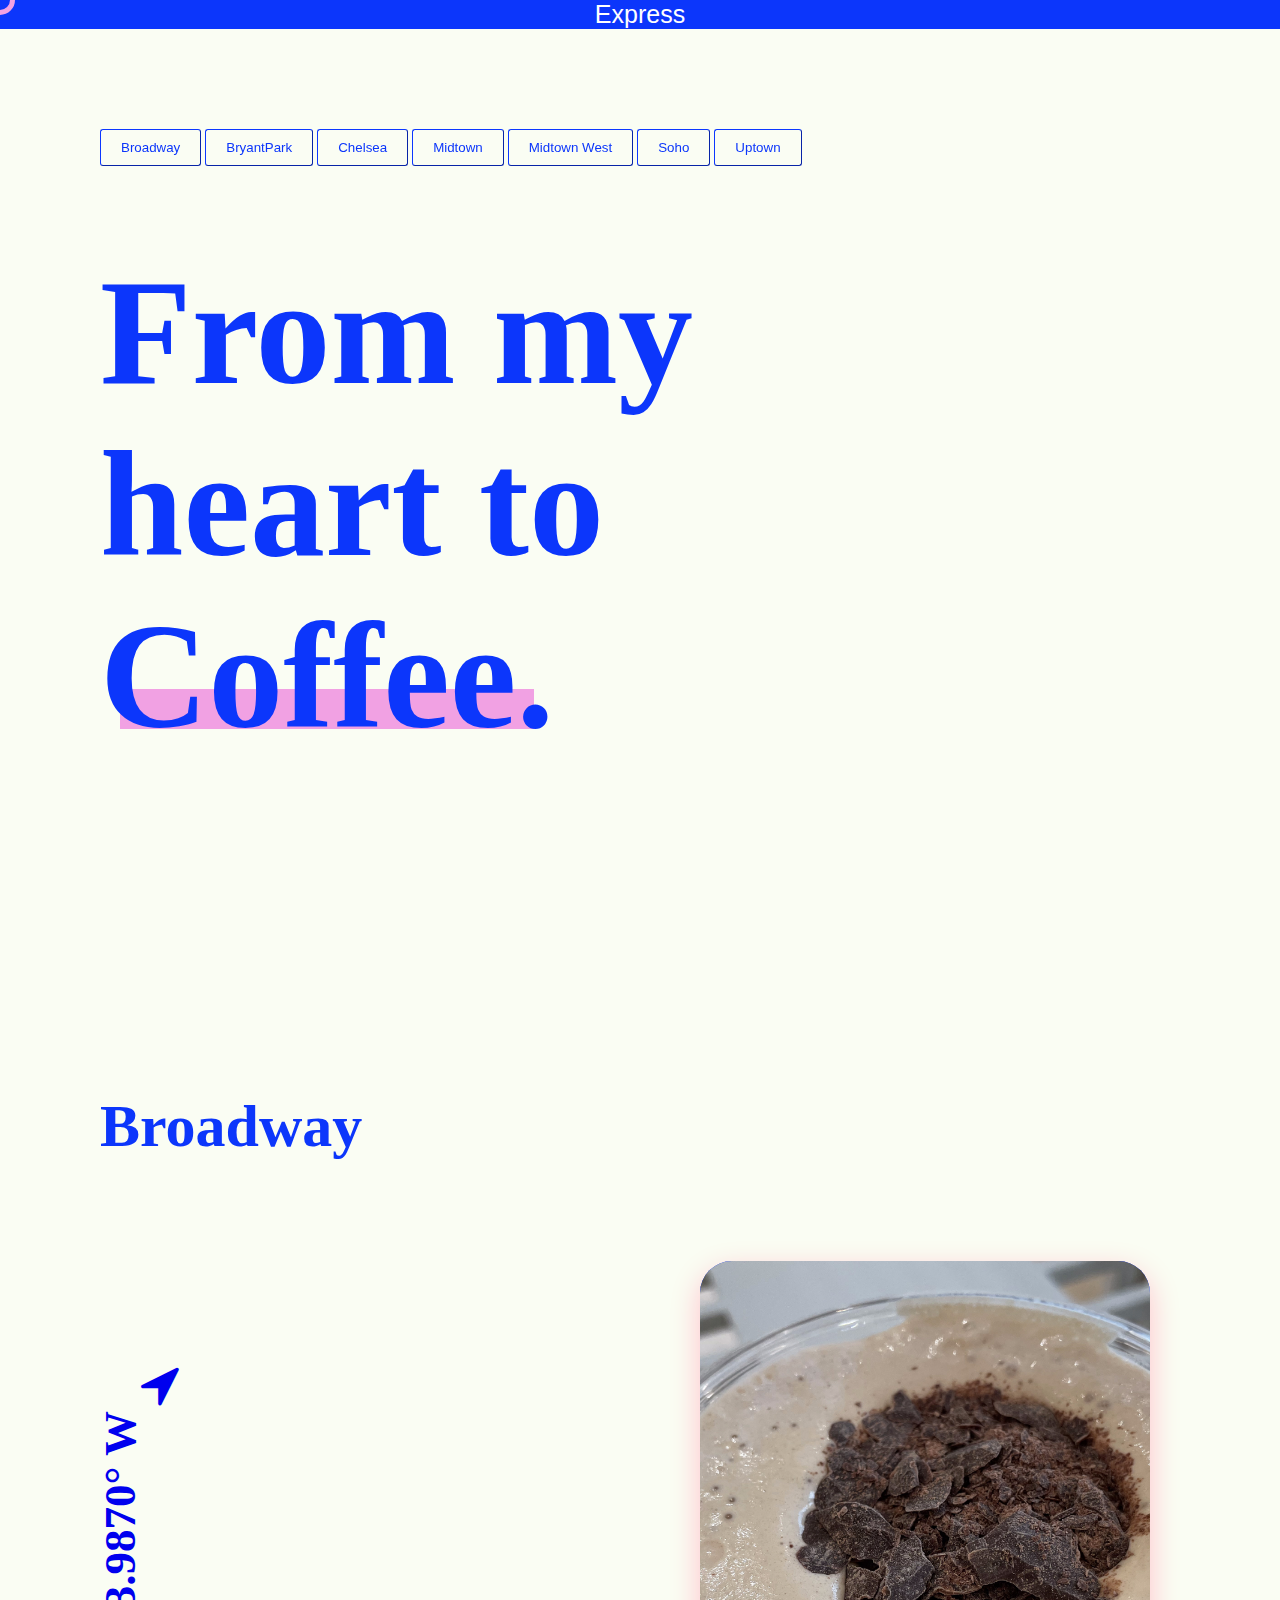
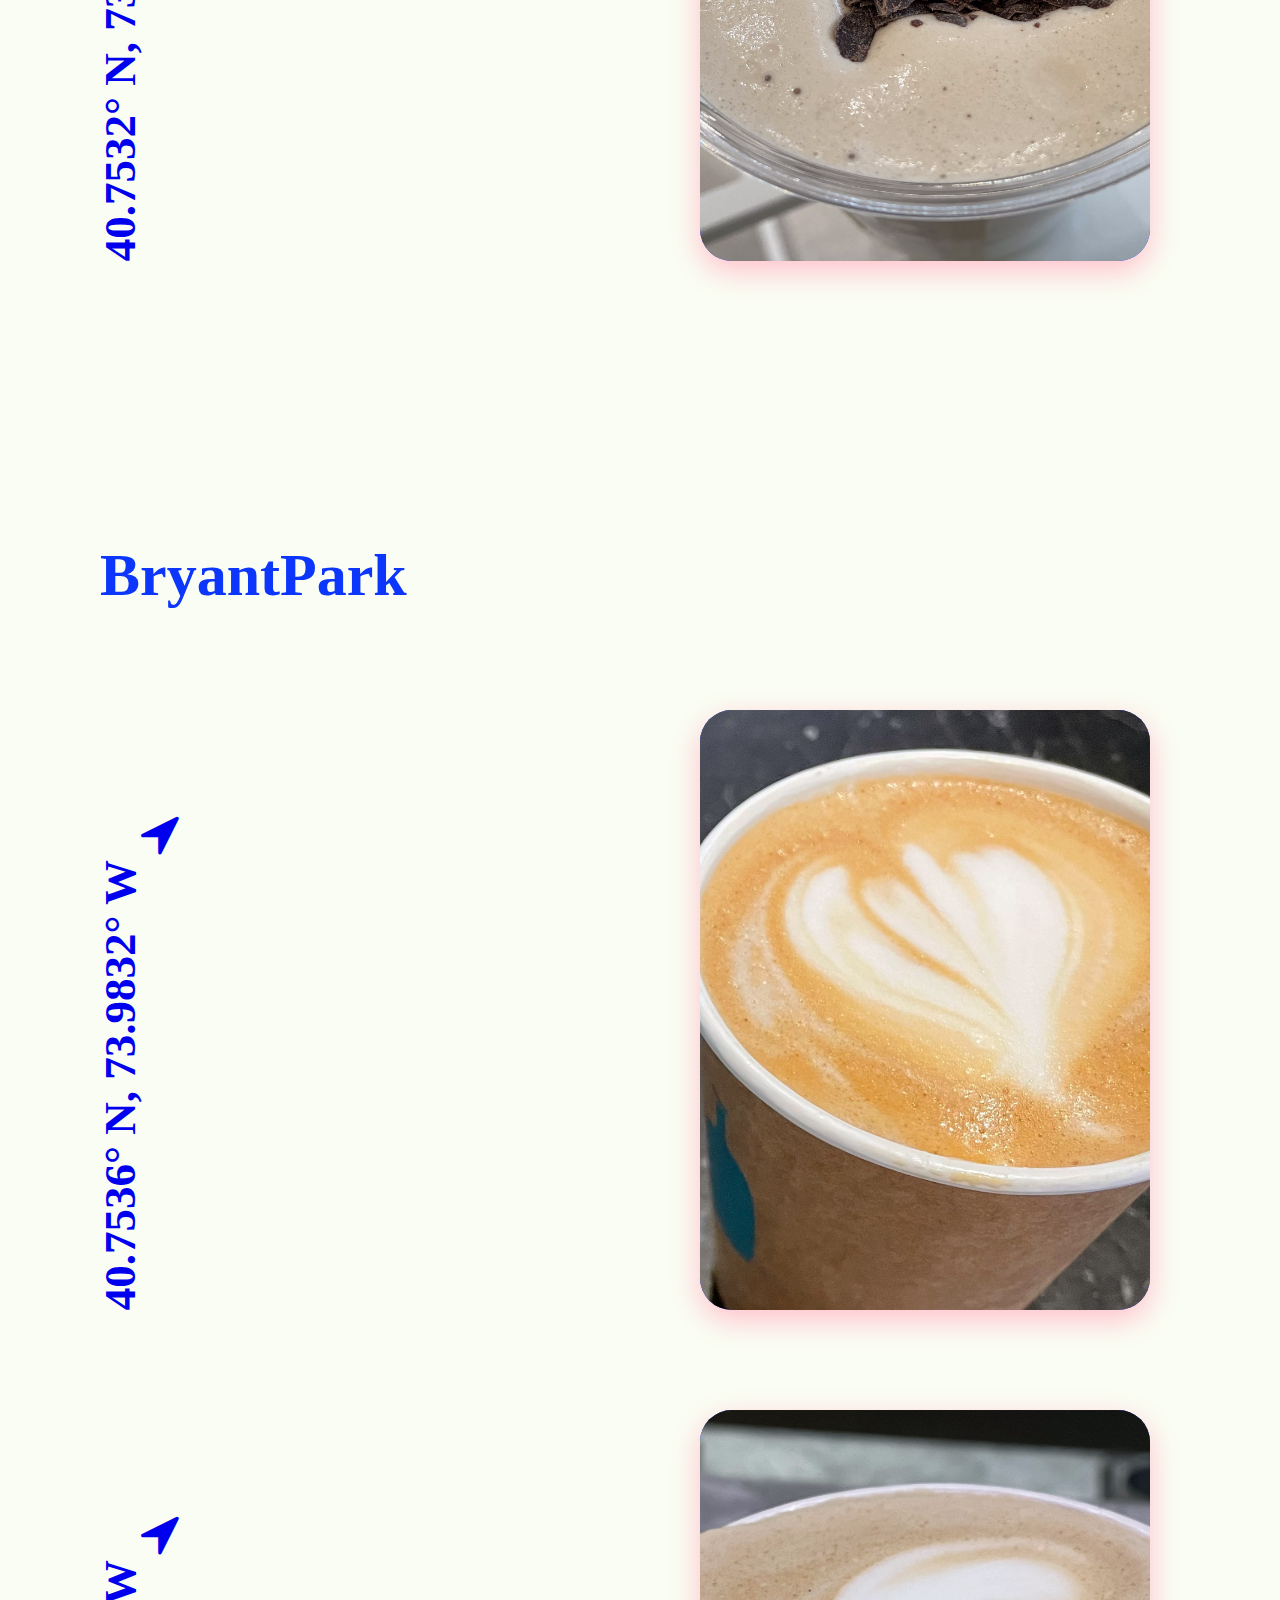
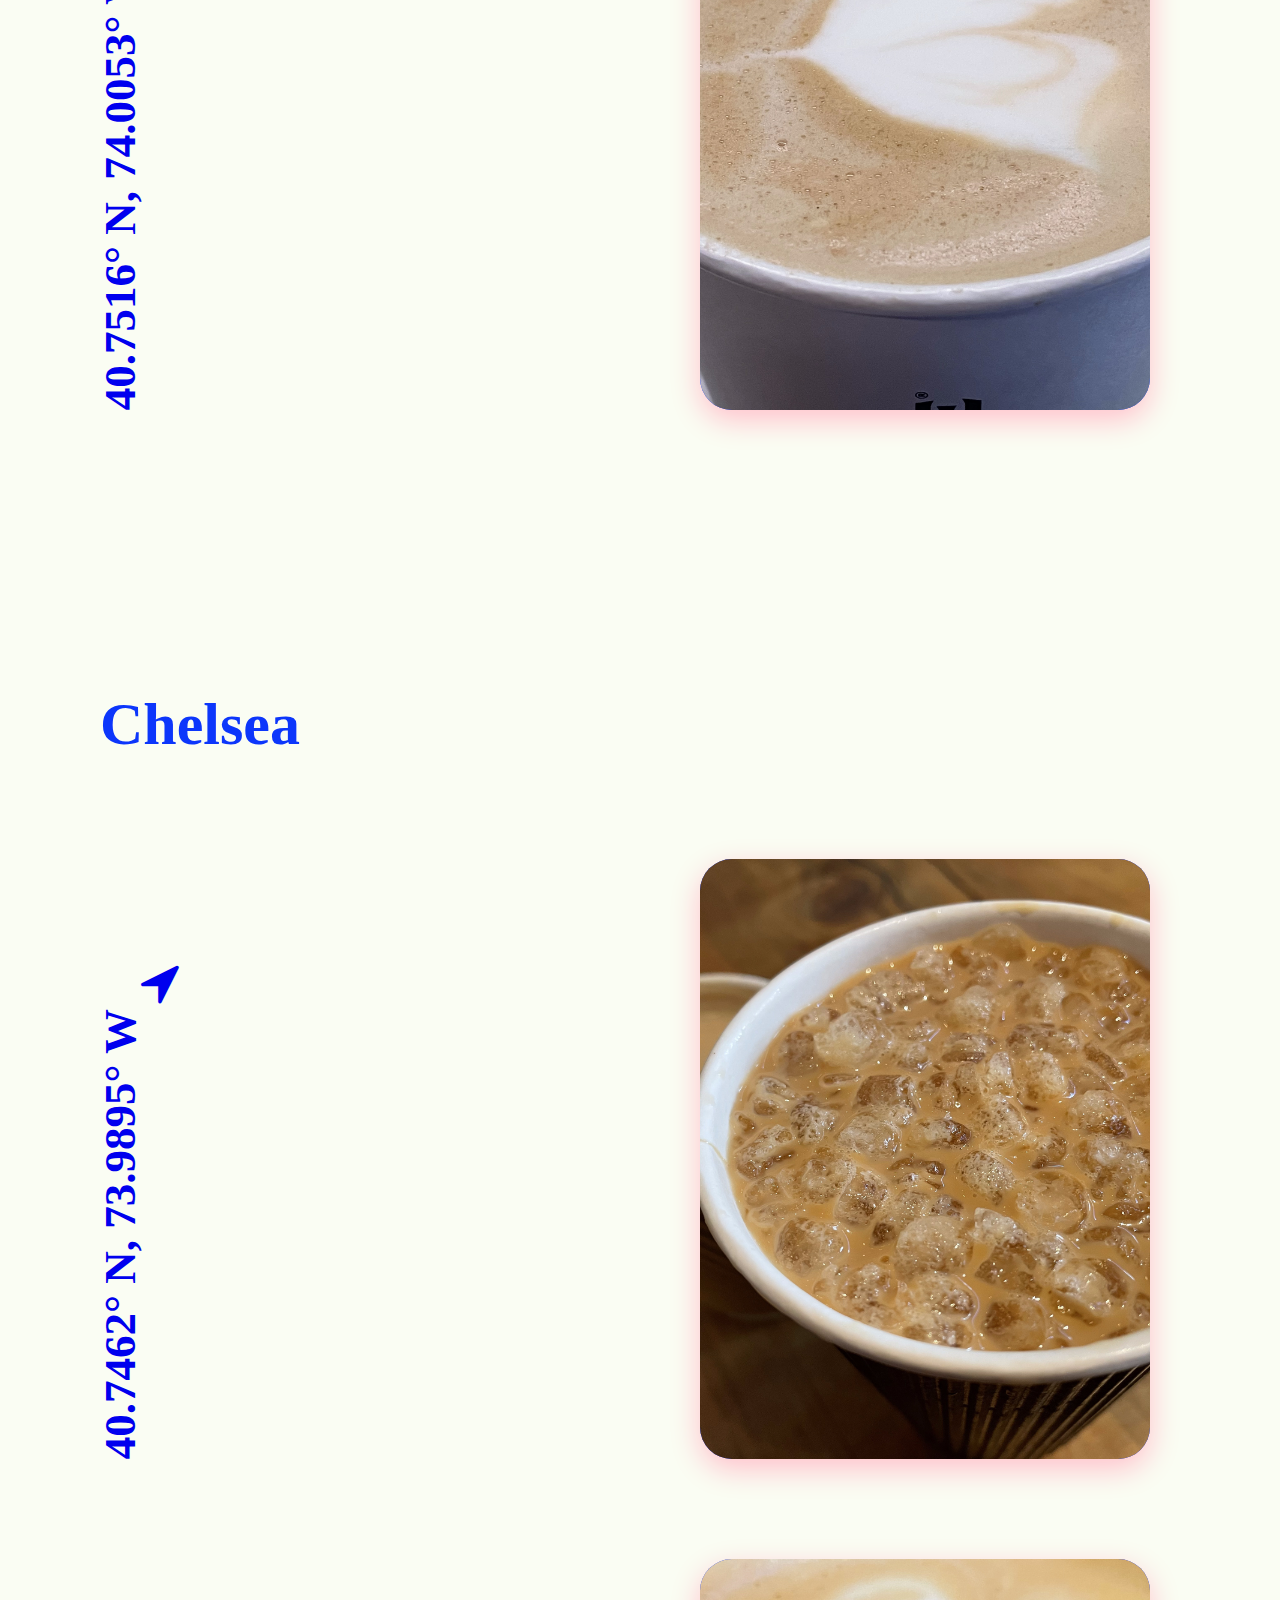
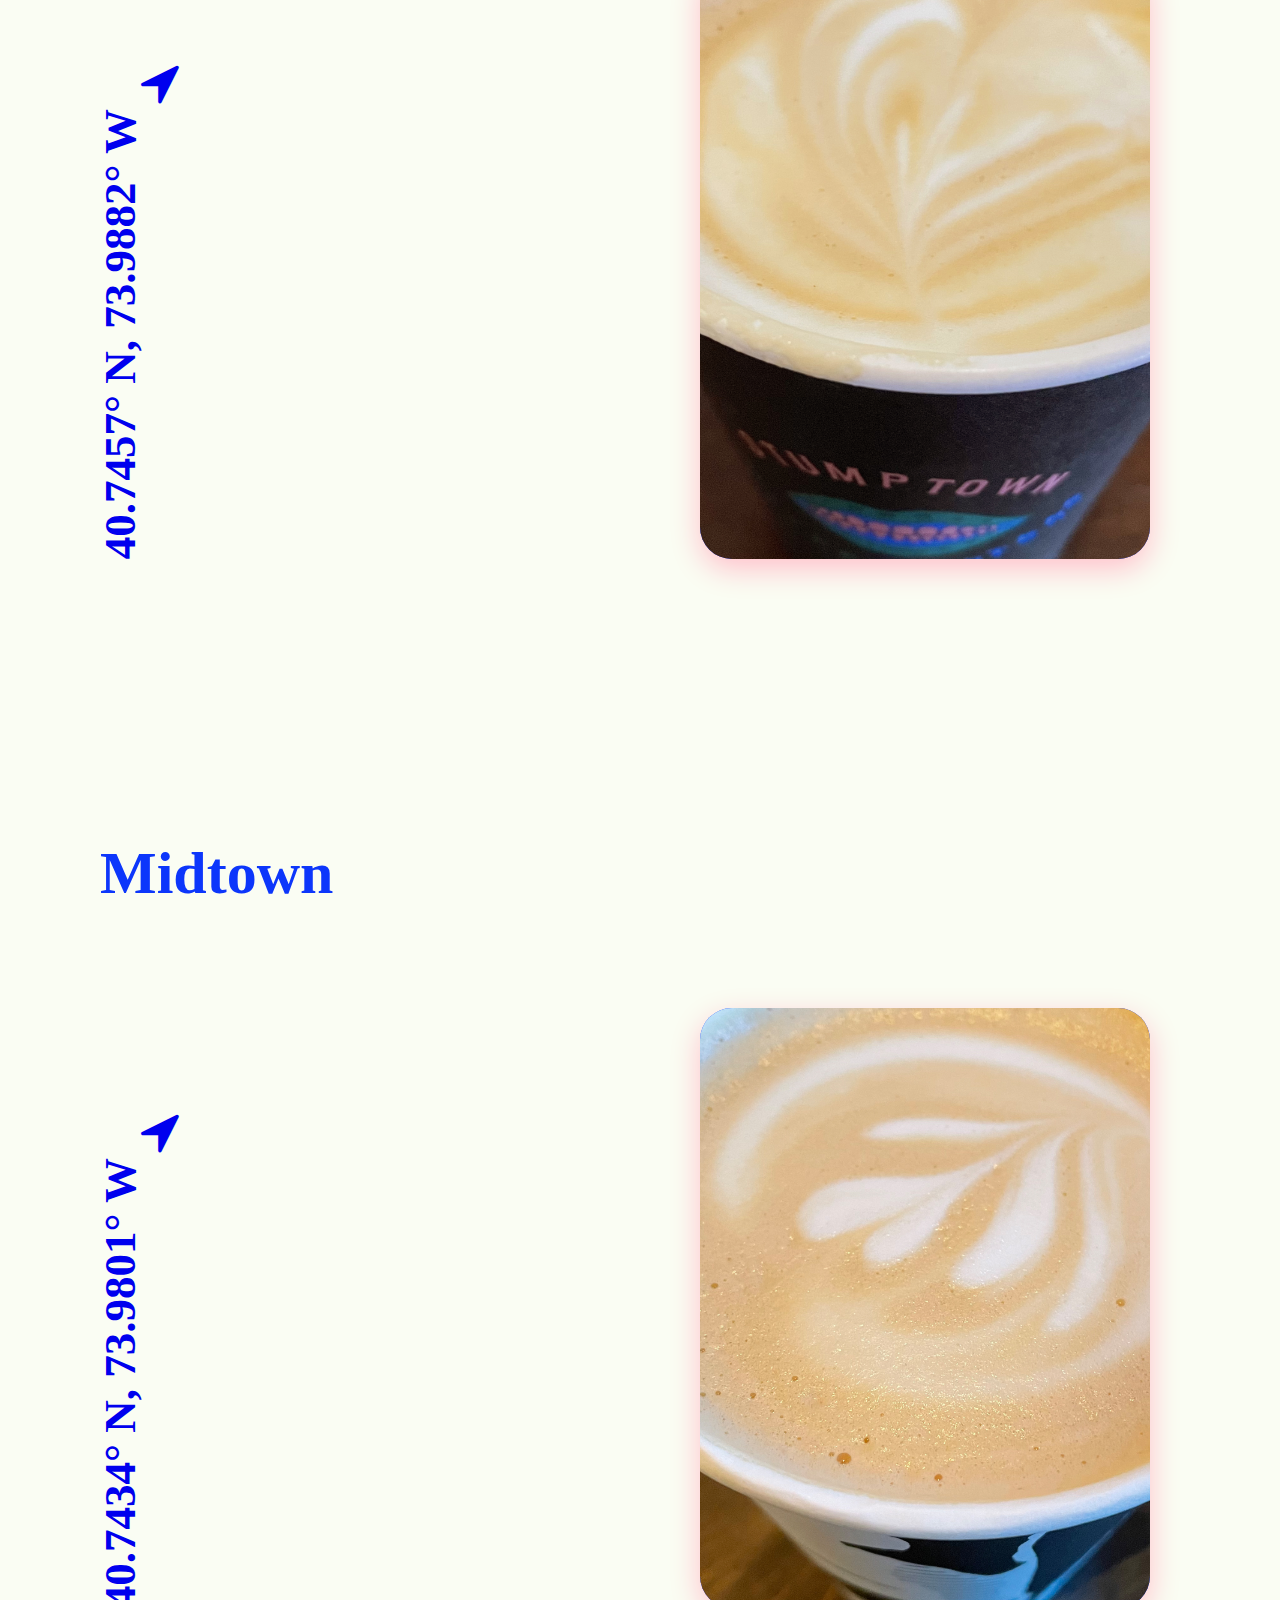
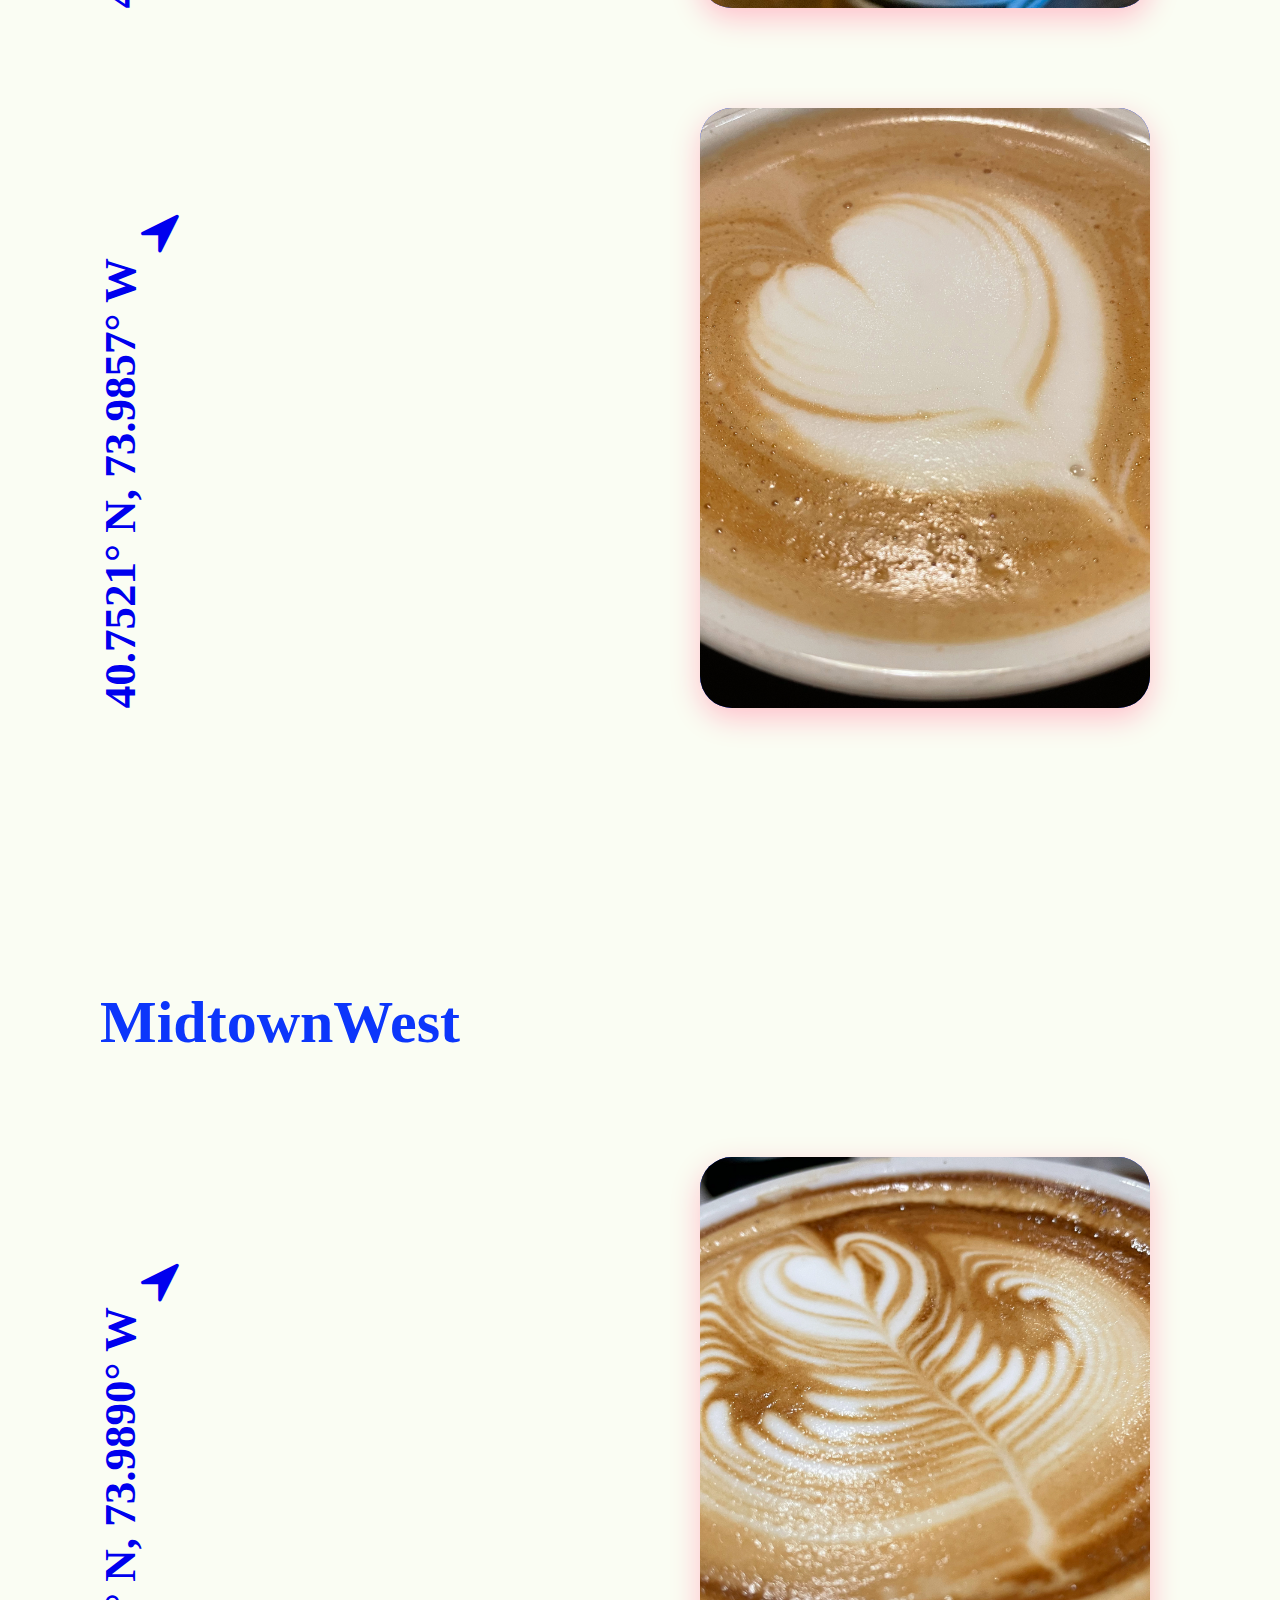
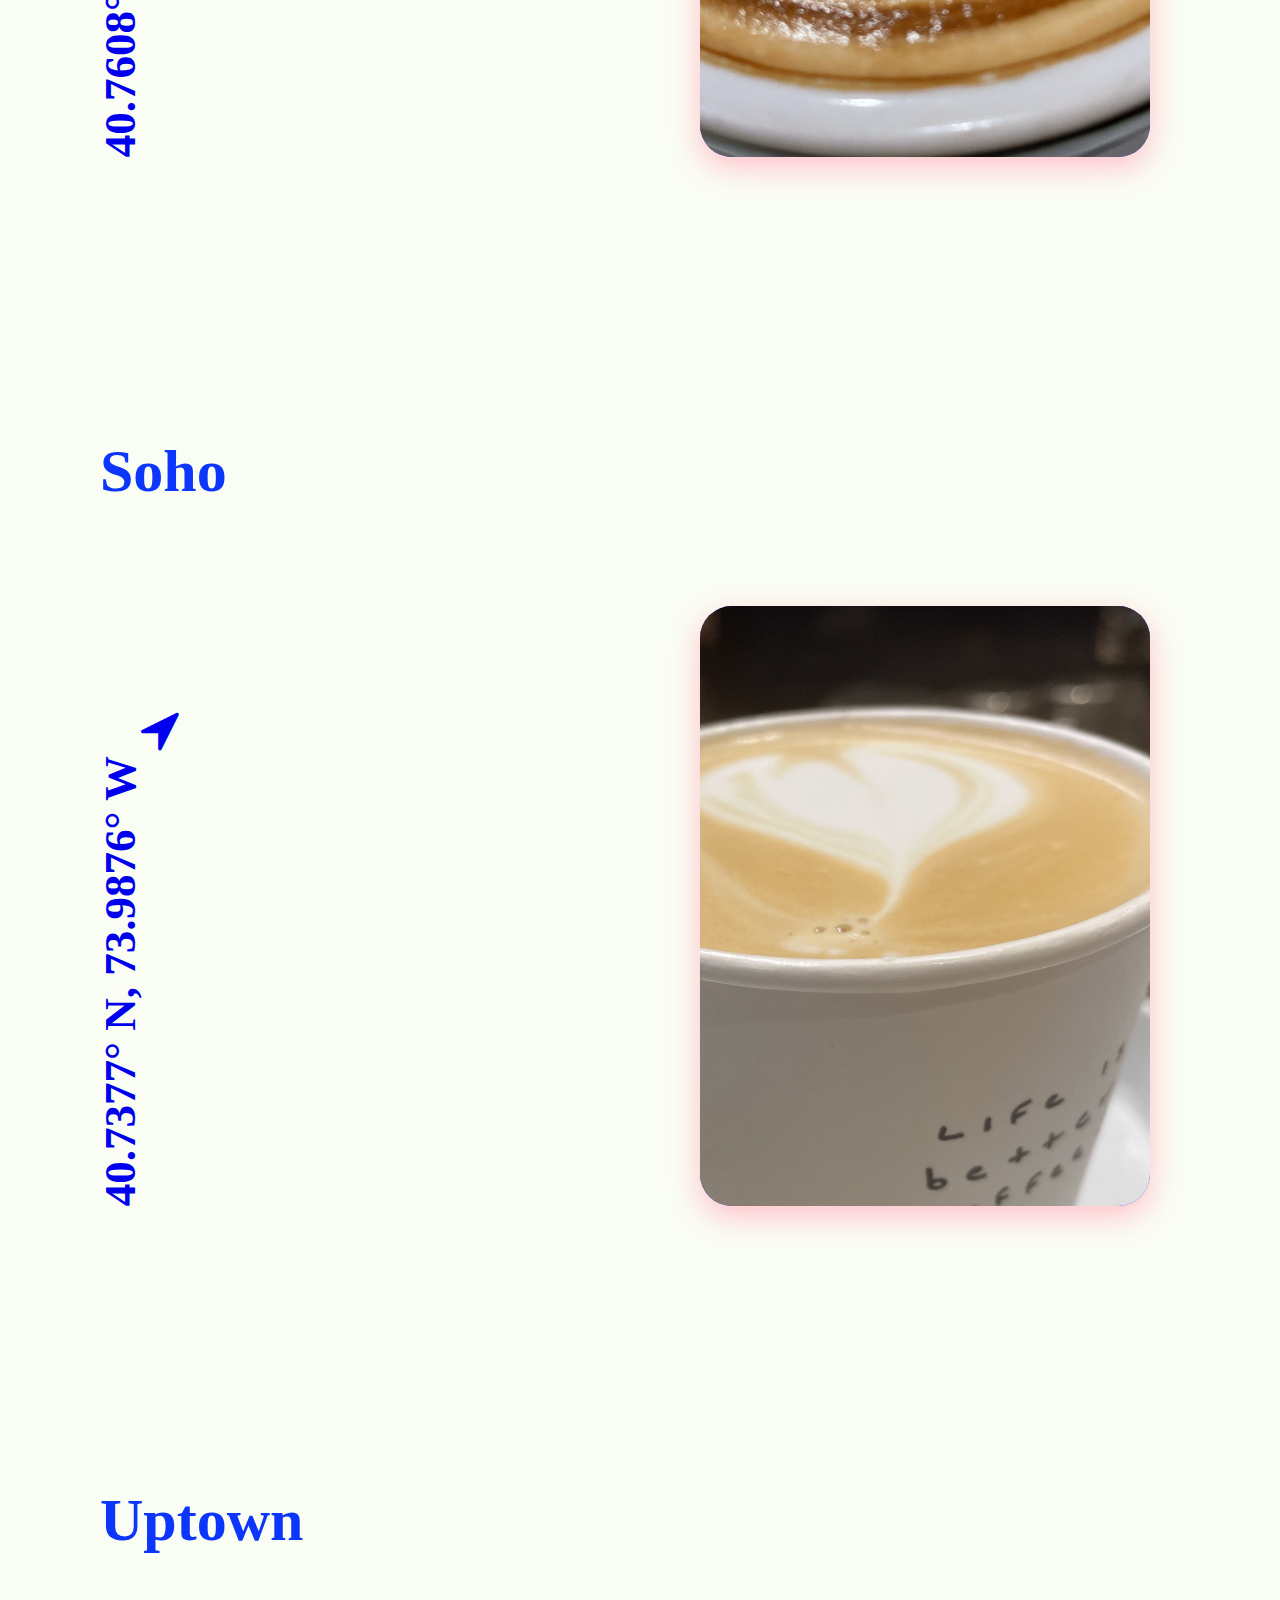
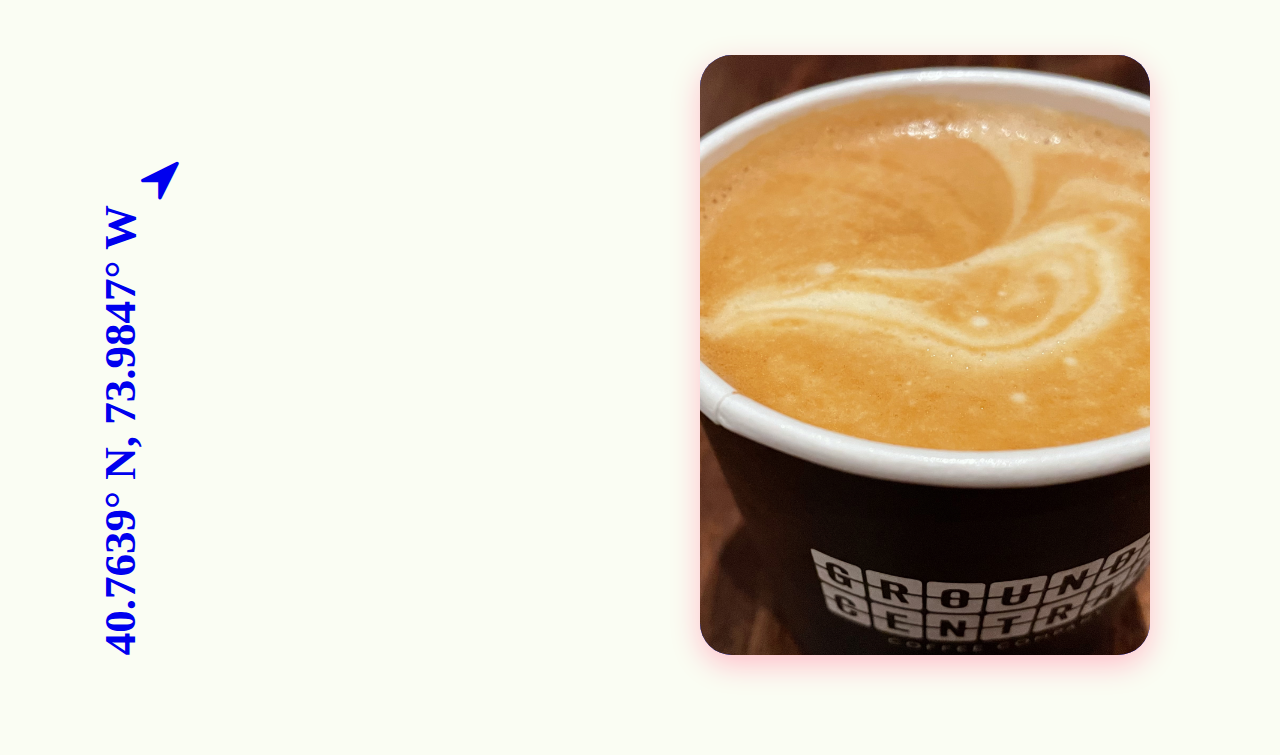
<file: index.html>
<!DOCTYPE html>
<html>
	<head>
		<title>coffeepath</title>
		<meta charset="utf-8">
		<link href="style.css" rel="stylesheet" type="text/css">
		<link rel="stylesheet" href="https://maxcdn.bootstrapcdn.com/font-awesome/4.4.0/css/font-awesome.min.css">
		<link rel="icon" type="favicon3_2.svg" href="favicon3_2.svg">

<body>
<div class = "cursor"></div>
<script src = "./app.js"></script>

<div class = "right">
 <a class = "quickview" href = "quickview.html">Express</a>
</div>

<div class="wrapper">
		<div>
			<a href = "#coffee1">
			<button>Broadway</button>
			</a>
		</div>
		<div>
			<a href = "#coffee2">
			<button>BryantPark</button>
			</a>
		</div>
		<div>
			<a href = "#coffee3">
			<button>Chelsea</button>
			</a>
		</div>
		<div>
		 <a href = "#coffee4">
			<button>Midtown</button>
		 </a>
		</div>
		<div>
		 <a href = "#coffee5">
			<button>Midtown West</button>
		 </a>
		</div>
		<div>
		 <a href = "#coffee6">
			<button>Soho</button>
		 </a>
		</div>
		<div>
		 <a href = "#coffee7">
			<button>Uptown</button>
		 </a>
		</div>
</div>

<div>
		<div id = "circle"></div>
		<blockquote class= "box--wide">
		   <p class="heading  heading2">From my heart to <span>Coffee.</span></p>

			 <div class = "arrow">
				 <a href = "#coffee1">
				 <span></span>
				 <span></span>
				 <span></span>
				 </a>
			 </div>
</div>

<h2 id = coffee1> Broadway</h2>

<div>

			 <section>
			 <span class="linkcolor" target="_blank">
			 <a target= "new"; href = "https://www.google.com/maps/place/Ten+Thousand+Coffee/@40.7532395,-73.9891742,17z/data=!3m1!4b1!4m5!3m4!1s0x89c259ea0e6d39f9:0x5ce07a69de5ef70d!8m2!3d40.7532395!4d-73.9869855" />
			 <h1 id = "rotate">40.7532° N, 73.9870° W</h1>
			 <i class='fa fa-location-arrow fa-spin fa-3x'></i>
		   </a>
			 </span>
		   </section>
			 <div class = "flip-card">
				 <div class = "flip-card-inner">
					 	<div class = "flip-card-front">
					 		 			<img src="1000.jpg" alt="1000">
				 		</div>

				 <div class = "flip-card-back">
					 <a target= "new"; href= "https://10000coffee.com/">
					 	 	<h2>tenthousandcoffee</h2>
					 </a>
					 		<div id = "tri"></div>
				 </div>

			  </div>
			 </div>

</div>

<h2 id= "coffee2"> BryantPark</h2>

<div>
			 <section>
			 <span class="linkcolor" target="_blank">
 			 <a target= "new"; href = "https://www.google.com/maps/search/blue+bottle/@40.7469468,-73.994756,15z" />
			 <h1 id = "rotate">40.7536° N, 73.9832° W</h1>
			 <i class='fa fa-location-arrow fa-spin fa-3x'></i>
		   </a>
			 </span>
		   </section>

			 <div class = "flip-card">
				 <div class = "flip-card-inner">
					 	<div class = "flip-card-front">
					 		 			<img src="bluebottle.jpg" alt="bluebottle">
				 		</div>

				 <div class = "flip-card-back">
					 <a target= "new"; href= "https://bluebottlecoffee.com/?gclsrc=aw.ds&&gclid=Cj0KCQiAmeKQBhDvARIsAHJ7mF4jadDnEyF2UvFTlEsL1gYOAdBqTU4loSAXqnhLIHfVISFwmy5KhbEaAqTYEALw_wcB">
					 	 	<h2>bluebottle</h2>
					 </a>
					 		<div id = "tri"></div>
				 </div>

			  </div>
			 </div>

</div>

<div>
	     <section>
	     <span class="linkcolor" target="_blank">
			 <a target= "new"; href = "https://www.google.com/maps/search/la+colombe+coffee+roasters/@40.7470105,-73.994756,15z/data=!3m1!4b1" />
			 <h1 id = "rotate">40.7516° N, 74.0053° W</h1>
			 <i class='fa fa-location-arrow fa-spin fa-3x'></i>
		   </a>
			 </span>
		   </section>


			 <div class = "flip-card">
				 <div class = "flip-card-inner">
					 	<div class = "flip-card-front">
					 		 			<img src="lacolombe.jpg" alt="lacolombe">
				 		</div>

				 <div class = "flip-card-back">
					 <a target= "new"; href= "https://www.lacolombe.com/">
					 	 	<h2>lacolombe</h2>
					 </a>
					 		<div id = "tri"></div>
				 </div>

			  </div>
			 </div>

</div>

<h2 id= "coffee3"> Chelsea</h2>

<div>
	     <section>
	     <span class="linkcolor" target="_blank">
       <a target= "new"; href = "https://www.google.com/maps/place/Paper+Coffee/@40.7462131,-73.9917016,17z/data=!3m1!4b1!4m5!3m4!1s0x89c259af577b9503:0xecbb2f86d7f28f34!8m2!3d40.7462466!4d-73.989487" />
			 <h1 id = "rotate">40.7462° N, 73.9895° W</h1>
			 <i class='fa fa-location-arrow fa-spin fa-3x'></i>
			 </span>
			 </a>
		   </section>

			 <div class = "flip-card">
				 <div class = "flip-card-inner">
					 	<div class = "flip-card-front">
					 		 			<img src="paper1.jpg" alt="papercoffee">
				 		</div>

				 <div class = "flip-card-back">
					 <a target= "new"; href= "https://www.madehotels.com/eat-drink">
					 	 	<h2>papercoffee</h2>
					 </a>
					 		<div id = "tri"></div>
				 </div>

			  </div>
			 </div>

</div>

<div>
	     <section>
	     <span class="linkcolor" target="_blank">
			 <a target= "new"; href = "https://www.google.com/maps/search/stumptown/@40.7462331,-73.9982677,15z/data=!3m1!4b1" />
			 <h1 id = "rotate">40.7457° N, 73.9882° W</h1>
			 <i class='fa fa-location-arrow fa-spin fa-3x'></i>
			 </a>
			 </span>
		   </section>


			 <div class = "flip-card">
				 <div class = "flip-card-inner">
					 	<div class = "flip-card-front">
					 		 			<img src="stumptown.jpg" alt="stumptown">
				 		</div>

				 <div class = "flip-card-back">
					 <a target= "new"; href= "https://www.stumptowncoffee.com/?gclid=Cj0KCQiA3-yQBhD3ARIsAHuHT640gC8FxzfMsLw4u62Fahv-AIJh6MmGOlWwD9F5F3F0z-9qoyb3YHAaAoRTEALw_wcB">
					 	 	<h2>stumptown</h2>
					 </a>
					 		<div id = "tri"></div>
				 </div>

			  </div>
			 </div>

</div>

<h2 id= "coffee4">Midtown</h2>

<div>
	     <section>
	     <span class="linkcolor" target="_blank">
       <a target= "new"; href = "https://www.google.com/maps/search/birch+coffee/@40.7462331,-73.9982677,15z" />
			 <h1 id = "rotate">40.7434° N, 73.9801° W</h1>
			 <i class='fa fa-location-arrow fa-spin fa-3x'></i>
			 </a>
			 </span>
		   </section>

			 <div class = "flip-card">
				 <div class = "flip-card-inner">
					 	<div class = "flip-card-front">
					 		 			<img src="birchcoffee.jpg" alt="birchcoffee">
				 		</div>

				 <div class = "flip-card-back">
					 <a target= "new"; href= "https://shop.birchcoffee.com/pages/index">
					 	 	<h2>birchcoffee</h2>
					 </a>
					 		<div id = "tri"></div>
				 </div>

			  </div>
			 </div>

</div>

<div>
	     <section>
	     <span class="linkcolor" target="_blank">
			 <a target= "new"; href = "https://www.google.com/maps/search/culture+expresso/@40.7535722,-73.9900454,18z/data=!3m1!4b1" />
			 <h1 id = "rotate">40.7521° N, 73.9857° W</h1>
			 <i class='fa fa-location-arrow fa-spin fa-3x'></i>
			 </a>
			 </span>
		   </section>

			 <div class = "flip-card">
				 <div class = "flip-card-inner">
					 	<div class = "flip-card-front">
					 		 			<img src="cultureexpresso.jpg" alt="cultureexpresso">
				 		</div>

				 <div class = "flip-card-back">
					 <a target= "new"; href= "https://www.cultureespresso.com/">
					 	 	<h2>cultureexpresso</h2>
					 </a>
					 		<div id = "tri"></div>
				 </div>

			  </div>
			 </div>

</div>

<h2 id= "coffee5">MidtownWest</h2>

<div>
	     <section>
	     <span class="linkcolor" target="_blank">
			 <a target= "new"; href = "https://www.google.com/maps/place/Frisson+Espresso/@40.760841,-73.9911882,17z/data=!3m1!4b1!4m5!3m4!1s0x89c25853ffb8df25:0x9a673d5598a64ab4!8m2!3d40.760837!4d-73.9889995" />
			 <h1 id = "rotate">40.7608° N, 73.9890° W</h1>
			 <i class='fa fa-location-arrow fa-spin fa-3x'></i>
			 </a>
			 </span>
		   </section>

			 <div class = "flip-card">
				 <div class = "flip-card-inner">
					 	<div class = "flip-card-front">
					 		 			<img src="frissonexpresso.jpg" alt="frissonespresso">
				 		</div>

				 <div class = "flip-card-back">
					 <a target= "new"; href= "https://my.matterport.com/show/?m=9yuZifTUCBs">
					 	 	<h2>frissonespresso</h2>
					 </a>
					 		<div id = "tri"></div>
				 </div>

			  </div>
			 </div>

</div>

<h2 id= "coffee6">Soho</h2>

<div>
	     <section>
	     <span class="linkcolor" target="_blank">
			 <a target= "new"; href = "https://www.google.com/maps/search/daily+provisions/@40.7557635,-74.0086929,14z/data=!3m1!4b1" />
			 <h1 id = "rotate">40.7377° N, 73.9876° W</h1>
			 <i class='fa fa-location-arrow fa-spin fa-3x'></i>
			 </a>
			 </span>
			 </section>

			 <div class = "flip-card">
				 <div class = "flip-card-inner">
					 	<div class = "flip-card-front">
					 		 			<img src="daily.jpg" alt="daily">
				 		</div>

				 <div class = "flip-card-back">
					 <a target= "new"; href= "https://www.dailyprovisionsnyc.com/">
					 	 	<h2>dailyprovisions</h2>
					 </a>
					 		<div id = "tri"></div>
				 </div>

			  </div>
			 </div>

</div>

<h2 id= "coffee7">Uptown</h2>

<div>
	     <section>
	     <span class="linkcolor" target="_blank">
			 <a target= "new"; href = "https://www.google.com/maps/search/ground+central+coffee+company/@40.760861,-73.9977543,15z/data=!3m1!4b1" />
			 <h1 id = "rotate">40.7639° N, 73.9847° W</h1>
			 <i class='fa fa-location-arrow fa-spin fa-3x'></i>
			 </a>
			 </span>
			 </section>

			 <div class = "flip-card">
				 <div class = "flip-card-inner">
					 	<div class = "flip-card-front">
					 		 			<img src="groundcentral.jpg" alt="groundcentral">
				 		</div>

				 <div class = "flip-card-back">
					 <a target= "new"; href= "https://www.groundcentral.com/">
					 	 	<h2>groundcentral</h2>
					 </a>
					 		<div id = "tri"></div>
				 </div>

			  </div>
			 </div>

</div>





	</body>
</html>
</file>
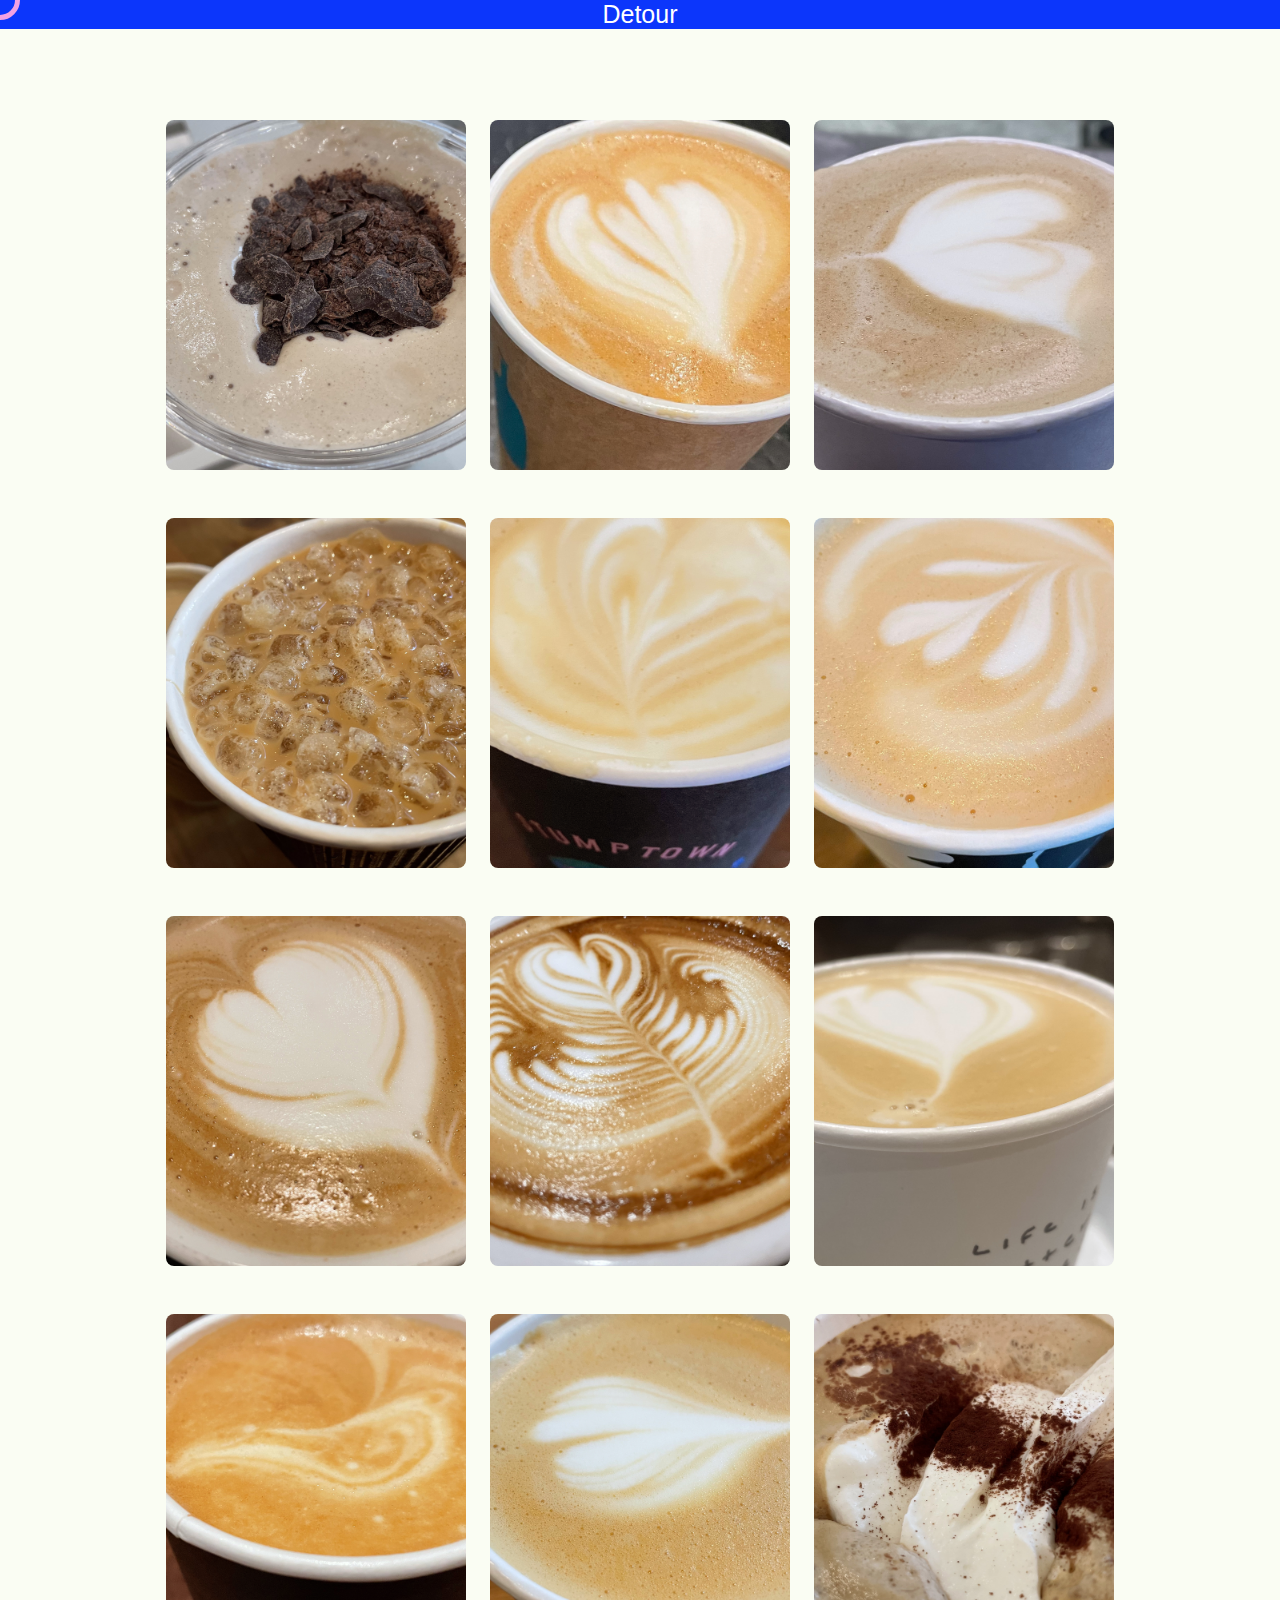
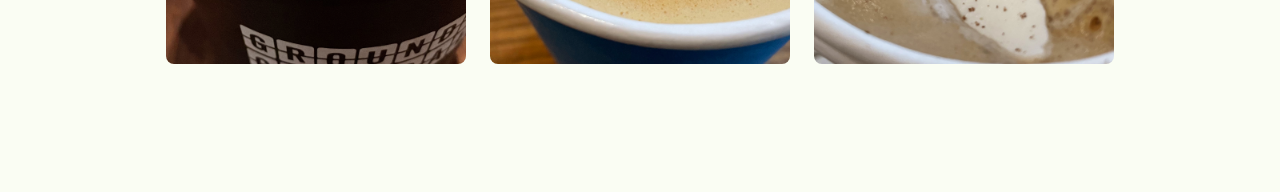
<file: quickview.html>
<!doctype html>
<html>
	<head>
    <title>coffeepath</title>
		<meta charset="utf-8">
		<link href="second.css" rel="stylesheet" type="text/css">
		<link rel="stylesheet" href="https://maxcdn.bootstrapcdn.com/font-awesome/4.4.0/css/font-awesome.min.css">
    <link rel="icon" type="favicon3_2.svg" href="favicon3_2.svg">
	</head>
	<body>
  <div class = "cursor"></div>
  <script src = "./app.js"></script>

<div class = "right">
<a class = "detour" href = "index.html">Detour</a>
</div>


<div class= "cards">

<div class= "card1">
  <div class="coffee">
				 <a target="new" href = "https://www.instagram.com/tenthousand_coffee/?hl=en">
					 <img src="1000.jpg" alt="10000">
			   </a>
				 <div class = "socialmedia"><p>@tenthousandcoffee</p></div>
  </div>
</div>

<div class= "card2">
  <div class="coffee">
				 <a target="new" href = "https://www.instagram.com/bluebottle/?hl=en">
					 <img src="bluebottle.jpg" alt="bluebottle">
			   </a>
				 <div class = "socialmedia"><p>@bluebottle</p></div>
  </div>
</div>

<div class= "card3">
  <div class="coffee">
				 <a target="new" href = "https://www.instagram.com/lacolombecoffee/?hl=en">
					 <img src="lacolombe.jpg" alt="lacolombe">
			   </a>
				 <div class = "socialmedia"><p>@lacolombecoffee</p></div>
  </div>
</div>

<div class= "card4">
  <div class="coffee">
				 <a target="new" href = "https://www.instagram.com/papercoffeenyc/?hl=en">
					 <img src="paper1.jpg" alt="papercoffee">
			   </a>
				 <div class = "socialmedia"><p>@papercoffeenyc</p></div>
  </div>
</div>

<div class= "card5">
  <div class="coffee">
				 <a target="new" href = "https://www.instagram.com/stumptowncoffee/?hl=en">
					 <img src="stumptown.jpg" alt="stumptowncoffee">
			   </a>
				 <div class = "socialmedia"><p>@stumptowncoffee</p></div>
  </div>
</div>

<div class= "card6">
  <div class="coffee">
				 <a target="new" href = "https://www.instagram.com/birchcoffee/?hl=en">
					 <img src="birchcoffee.jpg" alt="birchcoffee">
			   </a>
				 <div class = "socialmedia"><p>@birchcoffee</p></div>
  </div>
</div>

<div class= "card7">
  <div class="coffee">
				 <a target="new" href = "https://www.instagram.com/cultureespresso/?hl=en">
					 <img src="cultureexpresso.jpg" alt="cultureexpresso">
			   </a>
				 <div class = "socialmedia"><p>@cultureespresso</p></div>
  </div>
</div>

<div class= "card8">
  <div class="coffee">
				 <a target="new" href = "https://www.instagram.com/frissonespresso/?hl=en">
					 <img src="frissonexpresso.jpg" alt="frissonespresso">
			   </a>
				 <div class = "socialmedia"><p>@frissonespresso</p></div>
  </div>
</div>

<div class= "card9">
  <div class="coffee">
				 <a target="new" href = "https://www.instagram.com/dailyprov/?hl=en">
					 <img src="daily.jpg" alt="daily">
			   </a>
				 <div class = "socialmedia"><p>@dailyprov</p></div>
  </div>
</div>

<div class= "card10">
  <div class="coffee">
				 <a target="new" href = "https://www.instagram.com/groundcentral/?hl=en">
					 <img src="groundcentral.jpg" alt="groundcentral">
			   </a>
				 <div class = "socialmedia"><p>@groundcentral</p></div>
  </div>
</div>

<div class= "card11">
  <div class="coffee">
				 <a target="new" href = "https://www.instagram.com/joecoffeecompany/?hl=en">
					 <img src="joecoffee1.jpg" alt="joecoffee">
			   </a>
				 <div class = "socialmedia"><p>@joecoffeecompany</p></div>
  </div>
</div>

<div class= "card12">
  <div class="coffee">
				 <a target="new" href = "https://www.instagram.com/arvacicoffee/?hl=en">
					 <img src="arvaci.jpg" alt="arvacicoffee">
			   </a>
				 <div class = "socialmedia"><p>@arvacicoffee</p></div>
  </div>
</div>

</div>





	</body>
</html>
</file>
<file: style.css>
body {
  color: #0c36fb;
  background-color: #FAFDF3;
}

.cursor {
  position: absolute;
  left: 0;
  top: 0;
  border: 5px solid #f1a1e3;
  width: 30px;
  height: 30px;
  border-radius: 50px;
  z-index: 3;
  transform: translate(-50%, -50%);
  pointer-events: none;
}

.right {
  position: sticky;
  top: 0;
  z-index: 2;
  text-align: center;
  background-color: #0c36fb;
}

.quickview {
  color: white;
  text-decoration: none;
  font-size: 25px;
  font-family: sans-serif;
}
.quickview:hover{
  color: #f1a1e3;
}

.wrapper {
  padding-left: 100px;
	position: sticky;
	top: 0;
	z-index: 1;
  padding-top: 100px;
  padding-bottom: 80px;
}
.wrapper div{
  display: inline-block;
  justify-content: left;
}
.wrapper button {
  display: inline-block;
  color: #0c36fb;
  border-color: #0c36fb;
  border-width: thin;
  background: #FAFDF3;
  padding: 10px 20px;;
  border-radius: 3px;
  transition: background 0.5s ease;
}
.wrapper button:hover {
  background-color: #0c36fb;
  color: white;
}

/*underline*/
.box--wide {
  padding-left: 100px;
  max-width: 50rem;
}
* {
  margin: 0;
  padding: 0;
  box-sizing: border-box;
  cursor: none;
}
:root {
  --underline-intrinsic-width: 8;
  --underline-color: #f1a1e3;
  --underline-cap-width: 4px;
}
.heading span{
  display: inline;
  --underline-width-scale: calc(var(--underline-width) / var(--underline-intrinsic-width));
  padding: 0 calc(var(--underline-padding-x) + calc(var(--underline-cap-width) * var(--underline-width-scale)));
  box-decoration-break: clone;
  background-repeat: no-repeat;
  background-image:
    linear-gradient(180deg, var(--underline-color), var(--underline-color)),
    var(--cap-image-left),
    var(--cap-image-right);
  background-position-x:
    calc(var(--underline-cap-width) * var(--underline-width-scale)),
    0,
    100%;
  background-position-y: calc(100% - var(--underline-offset-y) * -1);
  background-size:
    calc(100% - calc(var(--underline-cap-width) * var(--underline-width-scale) * 2)) calc(var(--underline-width) * 1px),
    auto calc(var(--underline-width) * 1px),
    auto calc(var(--underline-width) * 1px);
}
.heading2 {
  font-size: 150px;
  font-weight: bold;
  --underline-width: 40;
  --underline-offset-y: -30px;
  --cap-image-left: url(https://files-6lc03kjqt.now.sh/left-2.svg);
  --cap-image-right: url(https://files-e7gkh52mq.now.sh/right-2.svg);
}

/*arrow*/
.arrow{
    position: relative;
    padding: 0;
    margin: 0 0 0 1300px;
    transform: translate(-50%,-50%);
}
.arrow span{
    display: block;
    width: 30px;
    height: 30px;
    border-bottom: 5px solid #0c36fb;
    border-right: 5px solid #0c36fb;
    transform: rotate(45deg);
    margin: -10px;
    animation: animate 2s infinite;
}
.arrow span:nth-child(2){
    animation-delay: -0.2s;
}
.arrow span:nth-child(3){
    animation-delay: -0.4s;
}
@keyframes animate {
    0%{
        opacity: 0;
        transform: rotate(45deg) translate(-20px,-20px);
    }
    50%{
        opacity: 1;
    }
    100%{
        opacity: 0;
        transform: rotate(45deg) translate(20px,20px);
    }
}

.fa {
  margin-top: 100px;
  margin-bottom: 0;
  float: left;
}
.fa:hover{
  color: #f1a1e3;
}

h1 {
  margin-left: 100px;
  font-size: 45px;
  writing-mode: vertical-lr;
  line-height: .9;
  margin-top: 150px;
  float: left;
  /*opacity: 50%;*/
}
.linkcolor a:visited{
  color: #0c36fb;
}

h2{
  padding-left: 100px;
  padding-top: 30px;
  font-size: 60px;
  font-weight: bold;
  margin-top: 250px;
}

#rotate {
  transform: rotate(180deg);
}
#rotate:hover {
  color: #0c36fb;
}

.flip-card {
  margin: 100px 0 100px 700px;
  width: 450px;
  height: 600px;
  perspective: 1000px;
}
.flip-card-inner {
  position: relative;
  width: 100%;
  height: 100%;
  transition: transform 1s;
  transform-style: preserve-3d;
}
.flip-card:hover .flip-card-inner {
  transform: rotateY(180deg);
}
.flip-card-front, .flip-card-back {
  position: absolute;
  width: 100%;
  height: 100%;
  backface-visibility: hidden;
  display: flex;
  justify-content: center;
  align-items: center;
  border-radius: 2rem;
}
.flip-card-front {
  background-color: #0c36fb;
  color: white;
  box-shadow: 0 10px 30px 0 rgba(255,192,203);
}
.flip-card-back {
  margin-top: 0;
  background-color: #0c36fb;
  color: white;
  transform: rotateY(180deg);
  box-shadow: 0 10px 30px 0 rgba(255,192,203);
}
.flip-card-front img {
  width: 100%;
  height: 100%;
  border-radius: 2rem;
}
.flip-card-back h2 {
  color: white;
  margin-top: 1.25rem;
  padding: 10rem;
  font-size: 50px;
  /*text-align: left;*/
}
.flip-card-back a {
  text-decoration: none;
}

#tri {
    position: absolute;
    width: 0;
    height: 0;
    border-top: 250px solid transparent;
    border-right: 250px solid #f1a1e3;
    border-bottom: 80px solid transparent;
    z-index:-1;
}


/*location icon in html: <i class= "fa fa-location-arrow fa-3x"> </i>*/
</file>
<file: second.css>
body {
  margin: 0;
  color: #0c36fb;
  background-color: #FAFDF3;
}

.cursor {
  position: absolute;
  left: 0;
  top: 0;
  border: 5px solid #f1a1e3;
  width: 30px;
  height: 30px;
  border-radius: 50px;
  z-index: 2;
  transform: translate(-50%, -50%);
  pointer-events: none;
}
.right {
  position: fixed;
  width: 100%;
  top: 0;
  z-index: 1;
  text-align: center;
  background-color: #0c36fb;
}

.detour {
  color: white;
  text-decoration: none;
  font-size: 25px;
  font-family: sans-serif;
}
.detour:hover {
  color: #f1a1e3;
}

img {
  object-fit: cover;
  width: 300px;
  height: 350px;
  border-radius: 0.5rem;
  /*box-shadow: 10px 15px #0c36fb;*/
}
img:hover{
  opacity: 0.9;
  box-shadow: 10px 15px #0c36fb;
}

.cards {
  padding-top: 100px;
  display: inline-block;
  justify-content: center;
  align-items: center;
  text-align: center;
  padding-bottom: 100px;
}

.cards div {
  display: inline-block;
  margin: 10px 5px;
}

.card1{
  position: relative;
  text-align: center;
  font-size: 2rem;
}
.card2{
  position: relative;
  text-align: center;
  font-size: 2rem;
}
.card3{
  position: relative;
  text-align: center;
  font-size: 2rem;
}
.card4{
  position: relative;
  text-align: center;
  font-size: 2rem;
}
.card5{
  position: relative;
  text-align: center;
  font-size: 2rem;
}
.card6{
  position: relative;
  text-align: center;
  font-size: 2rem;
}
.card7{
  position: relative;
  text-align: center;
  font-size: 2rem;
}
.card8{
  position: relative;
  text-align: center;
  font-size: 2rem;
}
.card9{
  position: relative;
  text-align: center;
  font-size: 2rem;
}
.card10{
  position: relative;
  text-align: center;
  font-size: 2rem;
}
.card11{
  position: relative;
  text-align: center;
  font-size: 2rem;
}
.card12{
  position: relative;
  text-align: center;
  font-size: 2rem;
}
.socialmedia {
  position: absolute;
  top: 50%;
  left: 50%;
  transform: translate(-50%, -50%);
  margin-top: -10px;
  margin-left: -10px;
  color: transparent;
}
.coffee:hover p {
  color: white;
}
</file>
